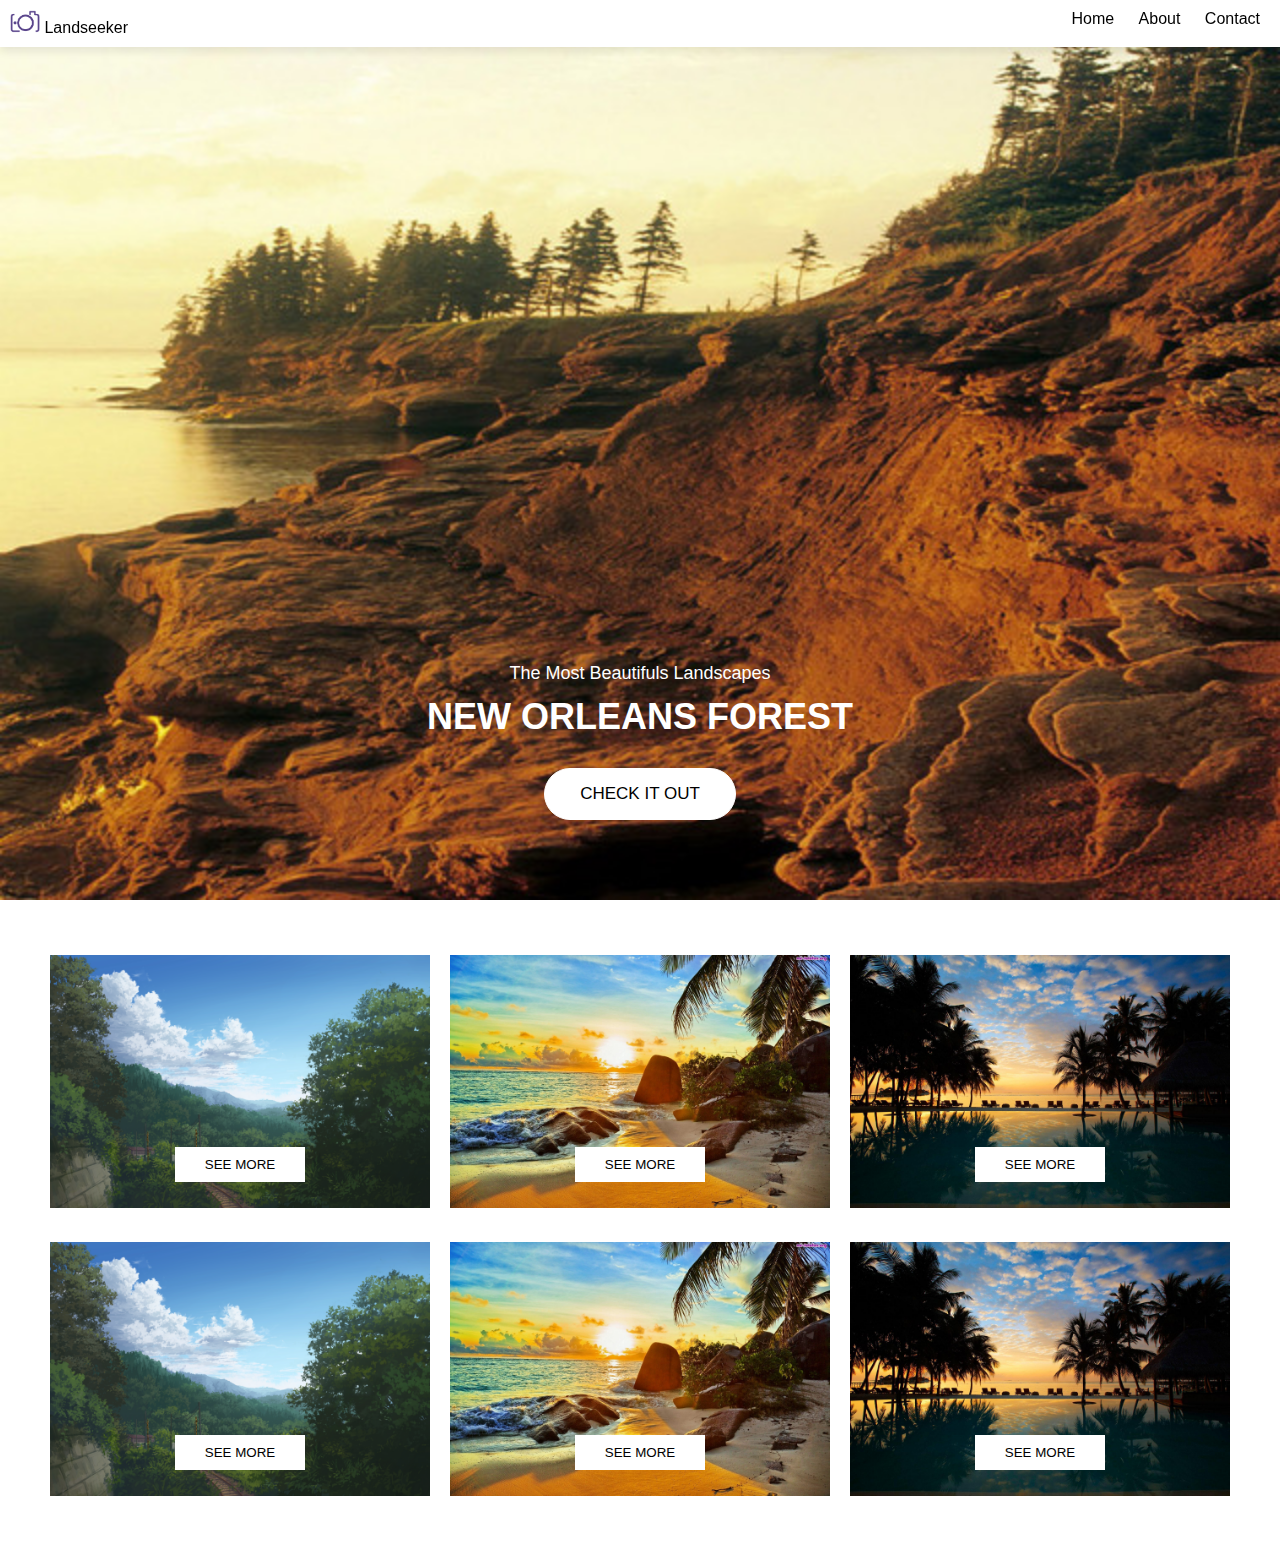
<file: index.html>
<!DOCTYPE html>
<html>

<head>
    <meta name="viewport" content="width=device-width, initial-scale=1.0">
    <meta http-equiv="Content-Type" content="text/html;charset=UTF-8">
    <title>Landseeker</title>
    <link rel="stylesheet" href="css/estilo.css">
</head>

<body>
    <header>
        <div>
            <img src="imagens/logo.png" title="Logo Fotografia" />
            <span>Landseeker</span>
        </div>
        <button class="menu-mobile" title="menu">&#9776;</button>
        <nav class="menu-principal">
            <ul>
                <li><a href="index.html">Home</a></li>
                <li><a href="about.html">About</a></li>
                <li><a href="contact.html">Contact</a></li>
            </ul>
        </nav>
    </header>
    <!-- banner -->
    <section class="banner">
        <div class="conteudo">
            <h1>The Most Beautifuls Landscapes</h1>
            <p>New Orleans Forest</p>
            <button title="Clique para ver mais">check it out</button>
        </div>
    </section>

    <section class="galeria">
        <div class="galeria-item">
            <img src="imagens/product-1.png" alt="Paisagem">
            <div class="caixa-botao">
                <button>See More</button>
            </div>
        </div>
        <div class="galeria-item">
            <img src="imagens/product-2.jpg" alt="Paisagem">
            <div class="caixa-botao">
                <button>See More</button>
            </div>
        </div>
        <div class="galeria-item">
            <img src="imagens/product-3.jpg" alt="Paisagem">
            <div class="caixa-botao">
                <button>See More</button>
            </div>
        </div>
        <div class="galeria-item">
            <img src="imagens/product-1.png" alt="Paisagem">
            <div class="caixa-botao">
                <button>See More</button>
            </div>
        </div>
        <div class="galeria-item">
            <img src="imagens/product-2.jpg" alt="Paisagem">
            <div class="caixa-botao">
                <button>See More</button>
            </div>
        </div>
        <div class="galeria-item">
            <img src="imagens/product-3.jpg" alt="Paisagem">
            <div class="caixa-botao">
                <button>See More</button>
            </div>
        </div>
    </section>
    <script src="js/main.js"></script>
</body>

</html>
</file>
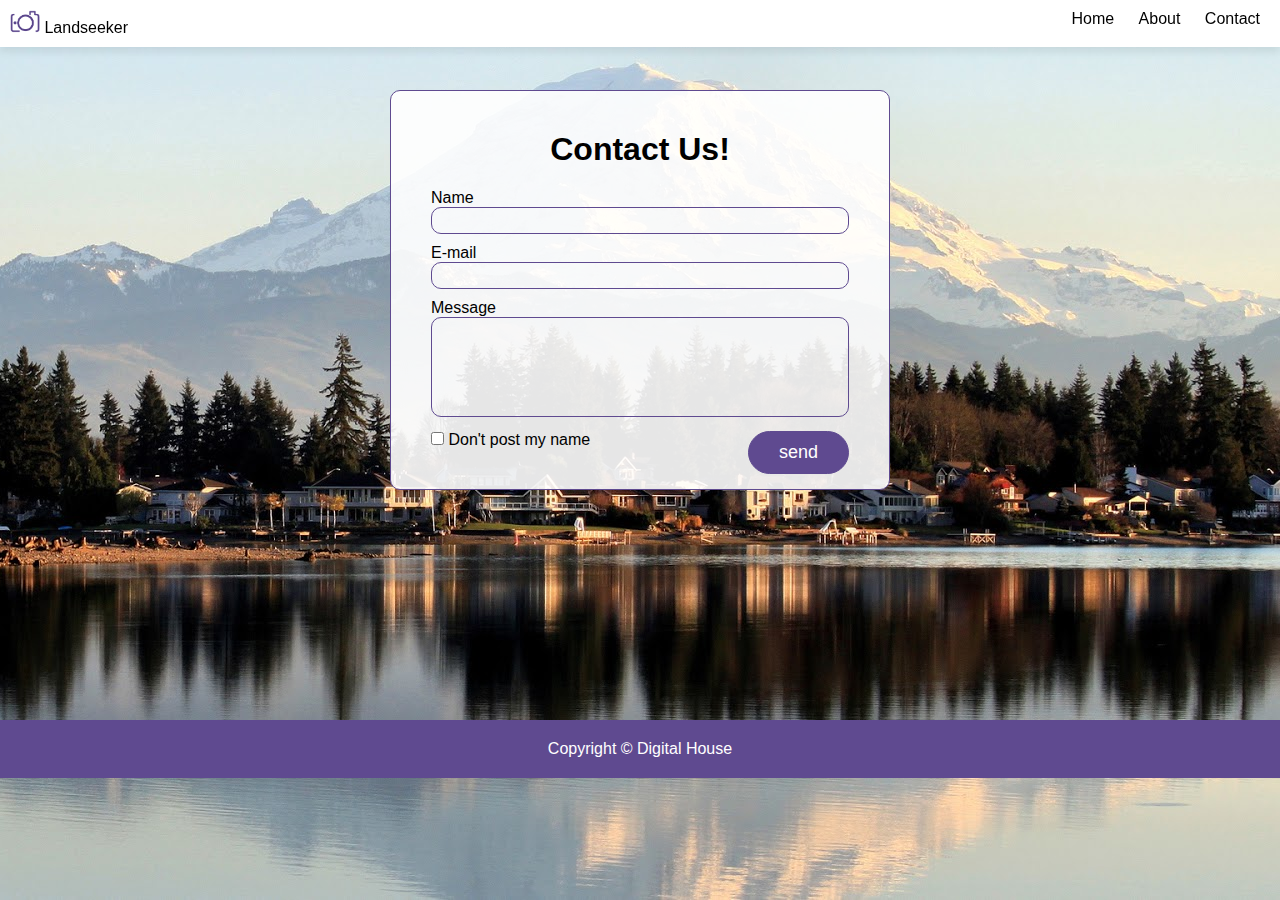
<file: contact.html>
<!DOCTYPE html>
<html>

<head>
    <meta name="viewport" content="width=device-width, initial-scale=1.0">
    <meta http-equiv="Content-Type" content="text/html;charset=UTF-8">
    <title>Landseeker - About</title>
    <link rel="stylesheet" href="css/estilo.css">
</head>

<body class="pagina-contato">
    <header>
        <div>
            <img src="imagens/logo.png" title="Logo Fotografia" />
            <span>Landseeker</span>
        </div>
        <nav>
            <ul>
                <li><a href="index.html">Home</a></li>
                <li><a href="about.html">About</a></li>
                <li><a href="contact.html">Contact</a></li>
            </ul>
        </nav>
    </header>

    <section class="conteudo-principal">
        <form id="contact">
            <h1>Contact Us!</h1>
            <label for="name">Name</label>
            <input type="text" name="name" id="name" required />

            <label for="email">E-mail</label>
            <input type="email" name="email" id="email" required />

            <label for="message">Message</label>
            <textarea name="message" id="message"></textarea>

            <input type="checkbox" id="privacy" name="privacy" value="privacy">
            <label for="privacy">Don't post my name</label>
            <button>send</button>
        </form>
    </section>

    <footer>
        <span>Copyright &copy; Digital House</span>
    </footer>
</body>

</html>
</file>
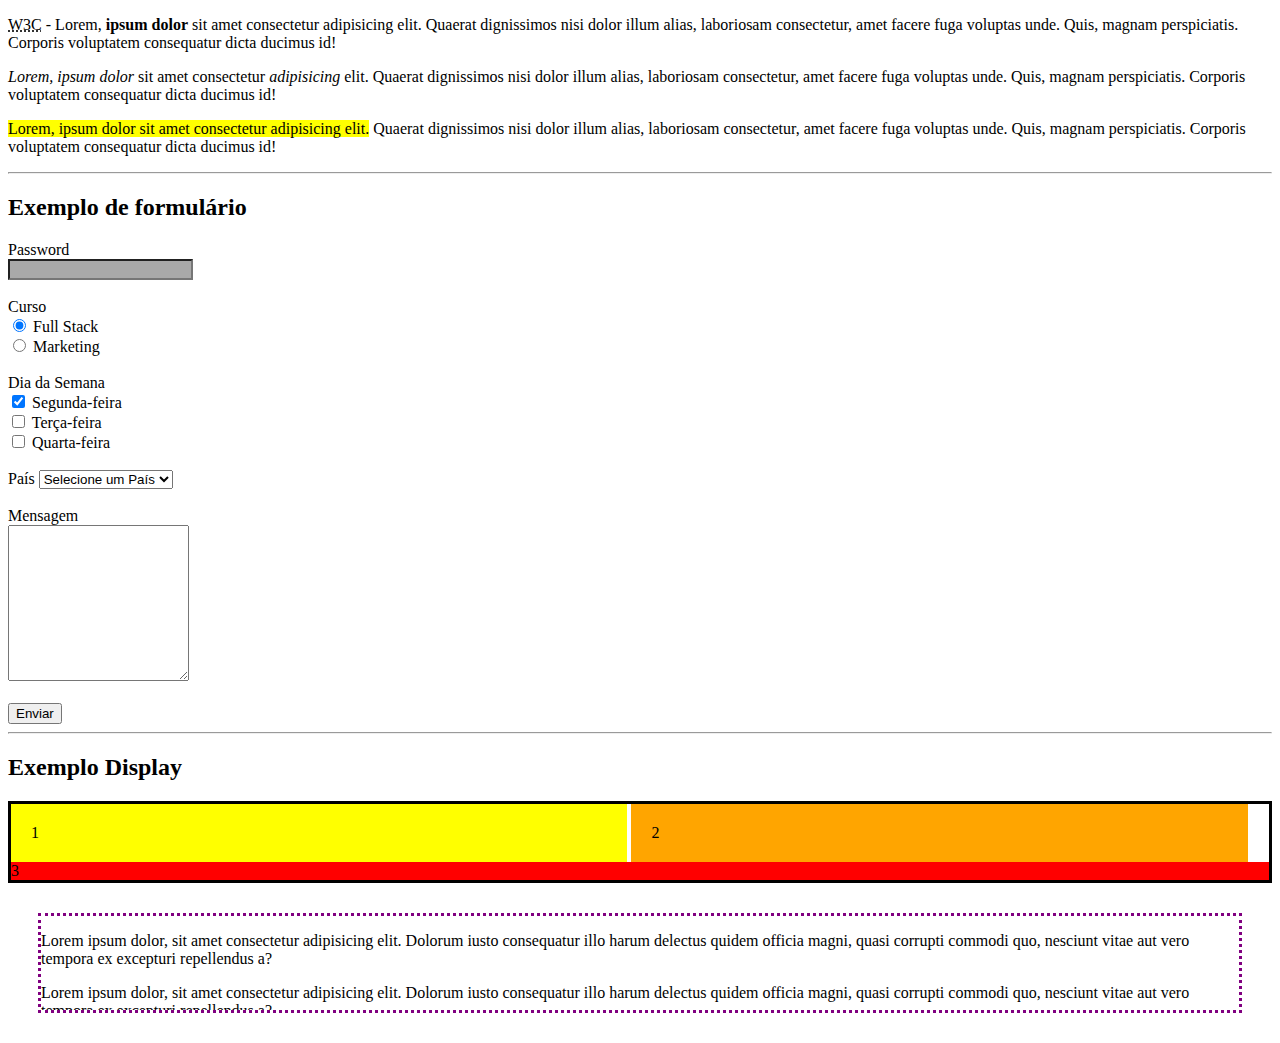
<file: exemplo.html>
<!DOCTYPE html>
<html lang="en">
<head>
    <meta charset="UTF-8">
    <meta name="viewport" content="width=device-width, initial-scale=1.0">
    <meta http-equiv="X-UA-Compatible" content="ie=edge">
    <title>Exemplo tag semantica</title>
    <style>
        * {
            box-sizing: border-box;
        }
        input{
            background-color: darkgray;
        }

        input:focus{
            background-color:darkcyan;
        }

        input:hover{
            background-color:yellow;
        }

        .container{
            border: 3px solid black;
        }

        .um{
            background-color: yellow;
            display: inline-block;
            padding: 20px;
            width: 49%;
        }

        .dois{
            background-color: orange;
            display: inline-block;
            padding: 20px;
            width: 49%;
        }

        .tres{
            background-color: red;
        }

        .box{
            margin: 30px;
            height: 100px;
            border: 3px dotted purple;
            overflow-y: scroll;
            overflow-x: hidden;
        }
    </style>
</head>
<body>
    <p> <abbr title="World Wide Web Consortium">W3C</abbr> - Lorem, <strong>ipsum dolor</strong> sit amet consectetur adipisicing elit. Quaerat dignissimos nisi dolor illum alias, laboriosam consectetur, amet facere fuga voluptas unde. Quis, magnam perspiciatis. Corporis voluptatem consequatur dicta ducimus id!</p>
    <p><cite>Lorem, ipsum dolor</cite> sit amet consectetur <em>adipisicing</em> elit. Quaerat dignissimos nisi dolor illum alias, laboriosam consectetur, amet facere fuga voluptas unde. Quis, magnam perspiciatis. Corporis voluptatem consequatur dicta ducimus id!</p>
    <p><mark>Lorem, ipsum dolor sit amet consectetur adipisicing elit.</mark> Quaerat dignissimos nisi dolor illum alias, laboriosam consectetur, amet facere fuga voluptas unde. Quis, magnam perspiciatis. Corporis voluptatem consequatur dicta ducimus id!</p>

    <hr/>

    <h2>Exemplo de formulário</h2>

    <form>
        <label for="pass">Password</label><br>
        <input type="password" name="pass" id="pass">
        <br><br>
        <label for="curso">Curso</label> <br>
        <input type="radio" name="curso" id="fullstack" value="Full Stack" checked/> 
        <label for="fullstack">Full Stack</label>
        <br>
        <input type="radio" name="curso" id="marketing" value="Marketing" />
        <label for="marketing">Marketing</label>
        <br>
        <br>
        <label for="diaSemana">Dia da Semana</label> <br>
        <input type="checkbox" name="diaSemana[]" id="segunda" value="Segunda-feira" checked>
        <label for="segunda">Segunda-feira</label>
        <br>
        <input type="checkbox" name="diaSemana[]" id="terca" value="Terça-feira">
        <label for="terca">Terça-feira</label>
        <br>
        <input type="checkbox" name="diaSemana[]" id="quarta" value="Quarta-feira">
        <label for="quarta">Quarta-feira</label>
        <br>
        <br>
        <label for="pais">País</label>
        <select name="pais" id="pais">
            <option selected disabled>Selecione um País</option>
            <option value="BR">Brasil - BR</option>
            <option value="AR">Argentina - AR</option>
            <option value="OZ">Osasco - OZ</option>
        </select>
        <br>
        <br>
        <label for="mensagem">Mensagem</label><br>
        <textarea name="mensagem" id="mensagem" cols="20" rows="10"></textarea>
        <br>
        <br>
        <button type="submit">Enviar</button>
    </form>
    <hr>
    <h2>Exemplo Display</h2>

    <div class="container">
        <span class="um">1</span>
        <span class="dois">2</span>
        <div class="tres">3</div>
    </div>

    <div class="box">
        <p>Lorem ipsum dolor, sit amet consectetur adipisicing elit. Dolorum iusto consequatur illo harum delectus quidem officia magni, quasi corrupti commodi quo, nesciunt vitae aut vero tempora ex excepturi repellendus a?</p>
        <p>Lorem ipsum dolor, sit amet consectetur adipisicing elit. Dolorum iusto consequatur illo harum delectus quidem officia magni, quasi corrupti commodi quo, nesciunt vitae aut vero tempora ex excepturi repellendus a?</p>
        <p>Lorem ipsum dolor, sit amet consectetur adipisicing elit. Dolorum iusto consequatur illo harum delectus quidem officia magni, quasi corrupti commodi quo, nesciunt vitae aut vero tempora ex excepturi repellendus a?</p>
    </div>
</body>
</html>
</file>
<file: css/estilo.css>
* {
    box-sizing: border-box;
}

*:not(h1) {
    margin: 0;
    padding: 0;
}

body {
    font-family: 'Arial', sans-serif;
    overflow-x: hidden;
}

header {
    box-shadow: 0 5px 8px #00000014;
    padding: 10px;
    background-color: #fff;
    position: fixed;
    width: 100%;
    z-index: 2;
}

/* estilo do cabeçalho */
header div {
    display: inline-block;
}

header div img{
    width: 30px;
}

header nav {
    display: inline-block;
    float: right;
}

nav ul {
    list-style: none;
    /* tirar estilo da lista */
    margin: 0;
}

nav ul>li {
    display: inline-block;
    /* padding: 0 10px 15px; /* primeira topo, segunda laterais, terceira baixo */
    /* padding: 0 10px 15px 20px;  Primeira topo, segunda direita, terceira baixo, quarta esquerda */
    padding: 0 10px;
    /*primeira vertical, segunda horizontal*/
    /*padding: 10px;  para todos os lados */
}

nav ul li a {
    color: black;
    text-decoration: none;
}

.menu-mobile{
    display: none;
    float: right;
    border: none;
    background-color: transparent;
    font-size: 22px;
    color: #5f4a90;
}

section.banner {
    background-image: url('../imagens/banner.jpg');
    background-repeat: no-repeat;
    background-size: cover;
    background-position: center top;
    background-attachment: fixed;
    height: 100vh;
    text-align: center;
    display: flex;
    justify-content: center;
    align-items: flex-end;
    color: #fff;
}

section.banner .conteudo {
    margin-bottom: 80px;
}

section.banner h1 {
    font-size: 18px;
    font-weight: normal;
}

section.banner p{
    text-transform: uppercase;
    font-size: 36px;
    font-weight: bold;
    margin-bottom: 30px;
}

section.banner button {
    background-color: #fff;
    border: 1px solid #fff;
    color: #000;
    padding: 15px 35px;
    border-radius: 50px;
    font-size: 17px;
    text-transform: uppercase;
    font-weight: normal;
}

section.banner button:hover{
    background-color: #5f4a90;
    border: 1px solid #5f4a90;
    color: #fff;
}

#segundo-link {
    color: blue;
}

.texto-verde{
    color: green;
}

.maiusculo {
    text-transform: uppercase;
}

.banner h1{
    margin-top: 0;
}

.titulo-banner {
    background-image: url(../imagens/img/about-banner.jpg);
    background-size: cover;
    color: #fff;
    text-align: center;
    text-transform: uppercase;
    height: 40vh; /* viewport height */
    line-height: 40vh;
}

.titulo-banner h1{
   font-size: 45px;
   margin: 0;
}

.conteudo-principal{
    padding: 40px 20px;
    min-height: 80vh;
}

.conteudo-principal .video-about{
    width: 45%;
    display: inline-block;
    padding: 40px;
}

.conteudo-principal .video-about video{
    width: 100%;
    object-fit: cover;
}

.conteudo-principal .texto{
    width: 54%;
    display: inline-block;
    vertical-align: top;
    padding: 40px;
}

.audio{
    background-color: #f1f3f4;
    border-top: #dcdcdc solid 1px;
    text-align: center;
    padding: 30px;
}

.audio p{
    text-transform: uppercase;
    font-size: 18px;
}

footer{
    text-align: center;
    background-color: #5f4a90;
    color: #fff;
    font-size: 16px;
    padding: 20px;
}

form#contact{
    border: 1px solid #5f4a90;
    padding: 40px;
    width: 500px;
    max-width: 100%;
    border-radius: 10px;
    margin: 50px auto;
    background-color: rgba(255,255,255,0.9);
}

#contact h1{
    text-align: center;
    margin-top: 0;
}

#contact input:not([type="checkbox"]),
#contact textarea{
    width: 100%;
    border: 1px solid #5f4a90;
    border-radius: 10px;
    padding: 5px;
    margin-bottom: 10px;
    background-color: transparent;
    text-align: center;
    outline: none;
}

#contact textarea{
    height: 100px;
    resize: none;
}

#contact button{
    background-color: #5f4a90;
    border:1px solid #5f4a90;
    color: #fff;
    padding: 10px 30px;
    font-size: 18px;
    border-radius: 30px;
    float:right;
}

#contact button:hover{
    background-color: #fff;
    color: #000;
    border-color: #fff;
}

.pagina-contato{
    background-image: url('../imagens/img/bg.jpg');
    background-size: cover;
    background-position: center;
    background-repeat: no-repeat;
    min-height: 100vh;
}

.galeria {
    padding: 40px;
    display: flex;
    justify-content: space-around;
    flex-wrap: wrap;
}

.galeria-item {
    width: 380px;
    position: relative;
    display: inline-block;
    margin: 15px 0;
}

.galeria-item img {
    width: 100%;
}

.galeria-item .caixa-botao {
    position: absolute;
    bottom: 30px;
    left: 0;
    width: 100%;
    text-align: center;
}

.galeria-item .caixa-botao button{
    background-color: white;
    text-transform: uppercase;
    padding: 10px 30px;
    border: none;
}

.galeria-item .caixa-botao button:hover {
    background-color: #5f4a90;
    color: white;
    cursor: pointer;
}

@media (min-width:540px) and (max-width: 960px) {
    .conteudo-principal .video-about {
        width: 100%;
    }

    .conteudo-principal .texto {
        width: 100%;
    }
}

@media (max-width: 540px) {
    .conteudo-principal .video-about {
        width: 100%;
        padding: 20px;
    }

    .conteudo-principal .texto {
        width: 100%;
        padding: 20px;
    }

    .menu-mobile{
        display: inline-block;
    }

    .menu-principal{
        display: none;
        width: 100%;
        padding: 15px 0;
        text-align: center;
    }

.menu-principal.visible{
    display: block;

}

    .menu-principal ul li{
        display: block;
        /* padding: 10px 0; */
        border-top: 1px solid #ccc;
    }

    .menu-principal ul li a{
        font-size: 20px;
    }
}
</file>
